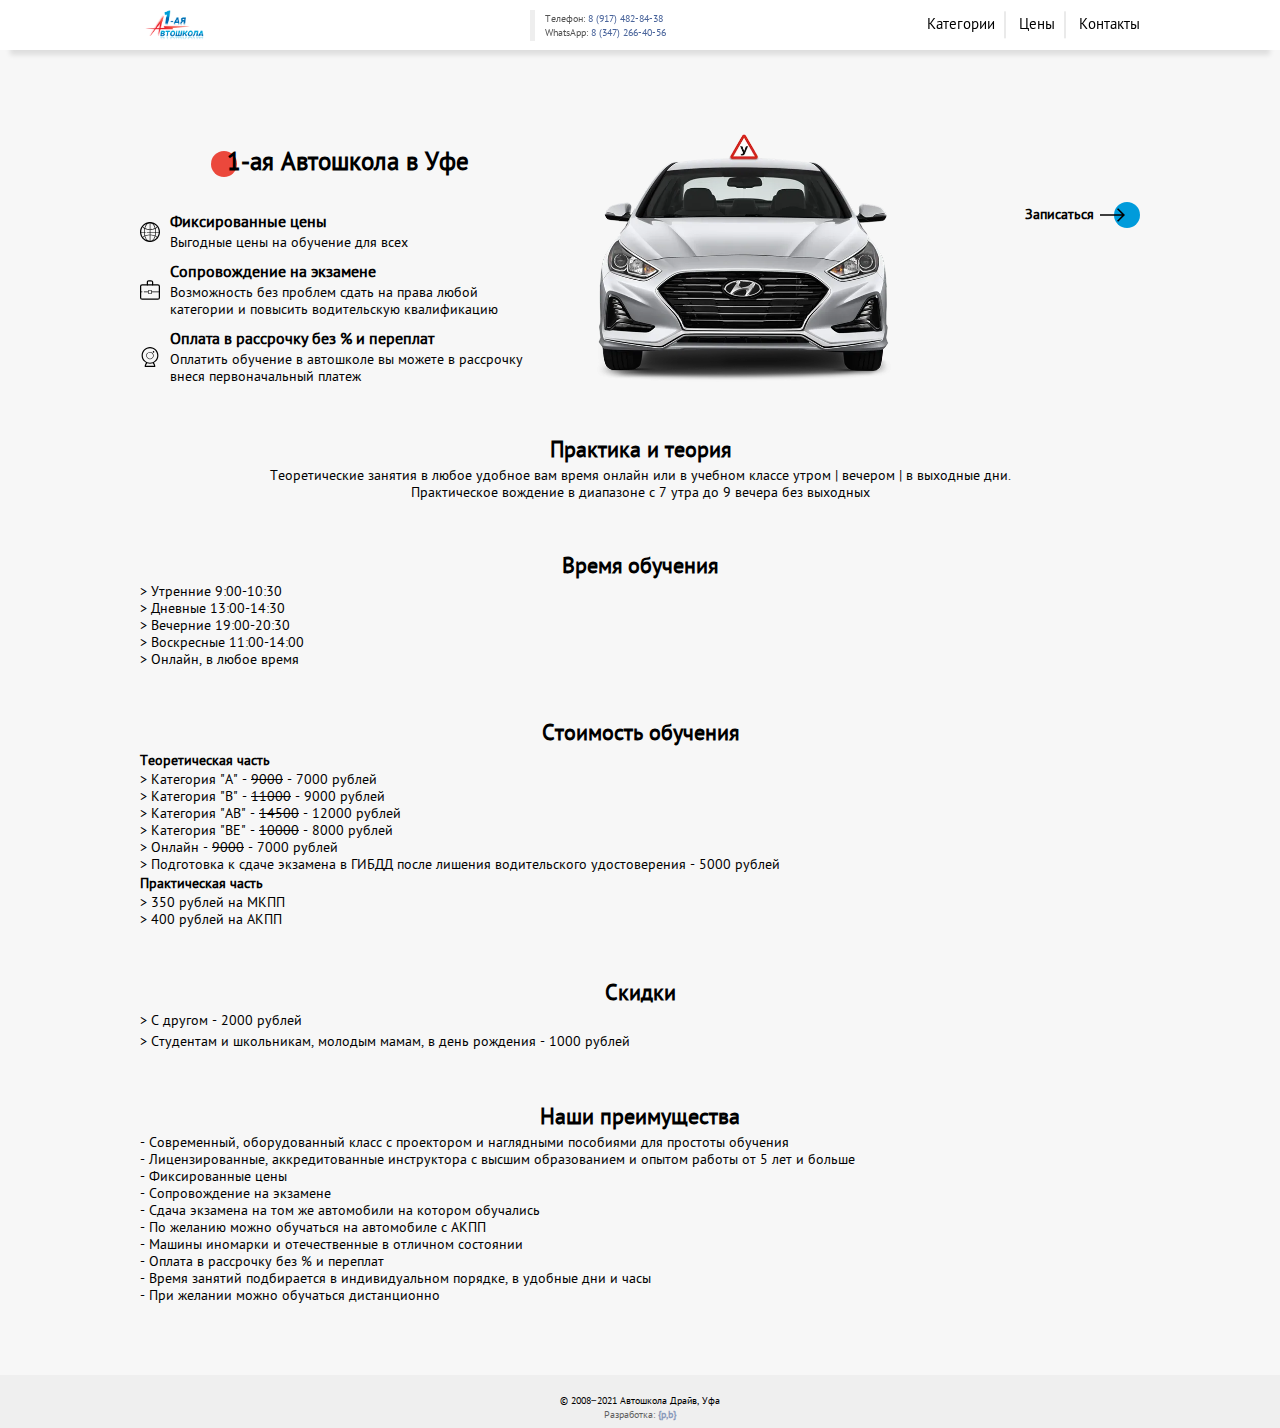
<file: drive02/index.html>
<!DOCTYPE html>
<html lang="ru">
<head>
    <meta charset="utf-8">
    <title>1-ая Автошкола | Автошкола г. Уфа</title>
    <link rel="stylesheet" href="reset.css">
    <link rel="stylesheet" href="pt-sans/stylesheet.css">
    <link rel="stylesheet" href="style.css">
    <link rel="icon" href="favicon192.png">
</head>

<body>
<header>
    <nav class="header-nav top-fixed">
        <div class="header-nav-inner">
            <a class="header-logo" href="/"></a>
            <div class="header-info">
                <div class="header-info-line">Телефон: <a class="info-whatsapp-tel-number"
                                                          href="https://wa.me/79174828438">8 (917) 482-84-38</a></div>
                <div class="header-info-line">WhatsApp: <a class="info-city-tel-number" href="tel:83472664056">8 (347)
                    266-40-56</a></div>

            </div>

            <ul class="header-menu">
                <li class="categories"><a href="#">Категории</a></li>
                <li><a href="#">Цены</a></li>
                <li><a href="#">Контакты</a></li>
            </ul>
        </div>

    </nav>
</header>

<main class="page-block">
    <div class="page-block-inner">
        <section class="welcome">
            <div class="welcome-header">
                <h1><i class="left-red-icon"></i>1-ая Автошкола в Уфе</h1>
            </div>

            <div class="welcome-image">
                <img class="site-image" src="hundai.webp">
            </div>

            <div class="welcome-sign-up">
                <a class="link-application" href="#" title=""><b>Записаться</b><i class="right-blue-icon"></i></a>
            </div>

            <div class="welcome-highlights">
                <div class="welcome-highlight icon-planet">
                    <h1>Фиксированные цены</h1>
                    <p>Выгодные цены на обучение для всех</p>
                </div>
                <div class="welcome-highlight icon-bag">
                    <h1>Сопровождение на экзамене</h1>
                    <p>Возможность без проблем сдать на права любой категории и повысить водительскую квалификацию</p>
                </div>
                <div class="welcome-highlight icon-camera">
                    <h1>Оплата в рассрочку без % и переплат</h1>
                    <p>Оплатить обучение в автошколе вы можете в рассрочку внеся первоначальный платеж</p>
                </div>
            </div>


        </section>


        <section class="practice-and-theory">
            <div>
                <h1>Практика и теория</h1>
                <p>
                    Теоретические занятия в любое удобное вам время онлайн или в учебном классе утром | вечером | в
                    выходные дни.<br>
                    Практическое вождение в диапазоне с 7 утра до 9 вечера без выходных
                </p>
            </div>
        </section>


        <section class="groups">
            <div>
                <h1>Время обучения</h1>
                <ul>
                    <li> Утренние 9:00-10:30</li>
                    <li> Дневные 13:00-14:30</li>
                    <li> Вечерние 19:00-20:30</li>
                    <li> Воскресные 11:00-14:00</li>
                    <li> Онлайн, в любое время</li>
                </ul>
            </div>
        </section>

        <section class="cost-of-training">
            <div>
                <h1>Стоимость обучения</h1>
                <ul><b>Теоретическая часть</b>
                    <li> Категория "А" -
                        <del>9000</del>
                        - 7000 рублей
                    </li>
                    <li> Категория "В" -
                        <del>11000</del>
                        - 9000 рублей
                    </li>
                    <li> Категория "АВ" -
                        <del>14500</del>
                        - 12000 рублей
                    </li>
                    <li> Категория "ВЕ" -
                        <del>10000</del>
                        - 8000 рублей
                    </li>
                    <li> Онлайн -
                        <del>9000</del>
                        - 7000 рублей
                    </li>
                    <li> Подготовка к сдаче экзамена в ГИБДД после лишения водительского удостоверения - 5000 рублей
                    </li>
                </ul>

                <ul><b>Практическая часть</b>
                    <li> 350 рублей на МКПП</li>
                    <li> 400 рублей на АКПП</li>
                </ul>
            </div>
        </section>

        <section class="discounts">
            <div>
                <h1>Скидки</h1>
                <ul>
                    <li> С другом - 2000 рублей</li>
                    <li> Студентам и школьникам, молодым мамам, в день рождения - 1000 рублей</li>
                </ul>

            </div>
        </section>

        <section class="our-advantages">
            <div>
                <h1>Наши преимущества</h1>
                <p>
                    - Современный, оборудованный класс с проектором и наглядными пособиями для простоты обучения<br>
                    - Лицензированные, аккредитованные инструктора с высшим образованием и опытом работы от 5 лет и
                    больше<br>
                    - Фиксированные цены<br>
                    - Сопровождение на экзамене<br>
                    - Сдача экзамена на том же автомобили на котором обучались<br>
                    - По желанию можно обучаться на автомобиле с АКПП<br>
                    - Машины иномарки и отечественные в отличном состоянии<br>
                    - Оплата в рассрочку без % и переплат<br>
                    - Время занятий подбирается в индивидуальном порядке, в удобные дни и часы<br>
                    - При желании можно обучаться дистанционно<br>
                </p>
            </div>
        </section>


        <aside>
            <div class="aside-link-block">
                <div class="aside-container">
                    <div class="aside-button"><a class="link-whatsapp-tel-number" href="https://wa.me/79174828438"></a>
                    </div>
                    <div class="aside-button"><a class="link-city-tel-number" href="tel:83472664056">8(347)266-40-56</a>
                    </div>
                    <div class="aside-button"><a class="link-application">Оставить заявку<i class="right-blue-icon"></i></a>
                    </div>
                </div>
            </div>
        </aside>
    </div>
</main>


<footer>
    <div class="footer-nav">
        <div class="copyright">
            © 2008−2021 Автошкола Драйв, Уфа
        </div>
        <div class="developer">
            Разработка:
            <a href="#" target="_blank">{p,b}</a>
        </div>
    </div>
</footer>


</body>
</html>
</file>
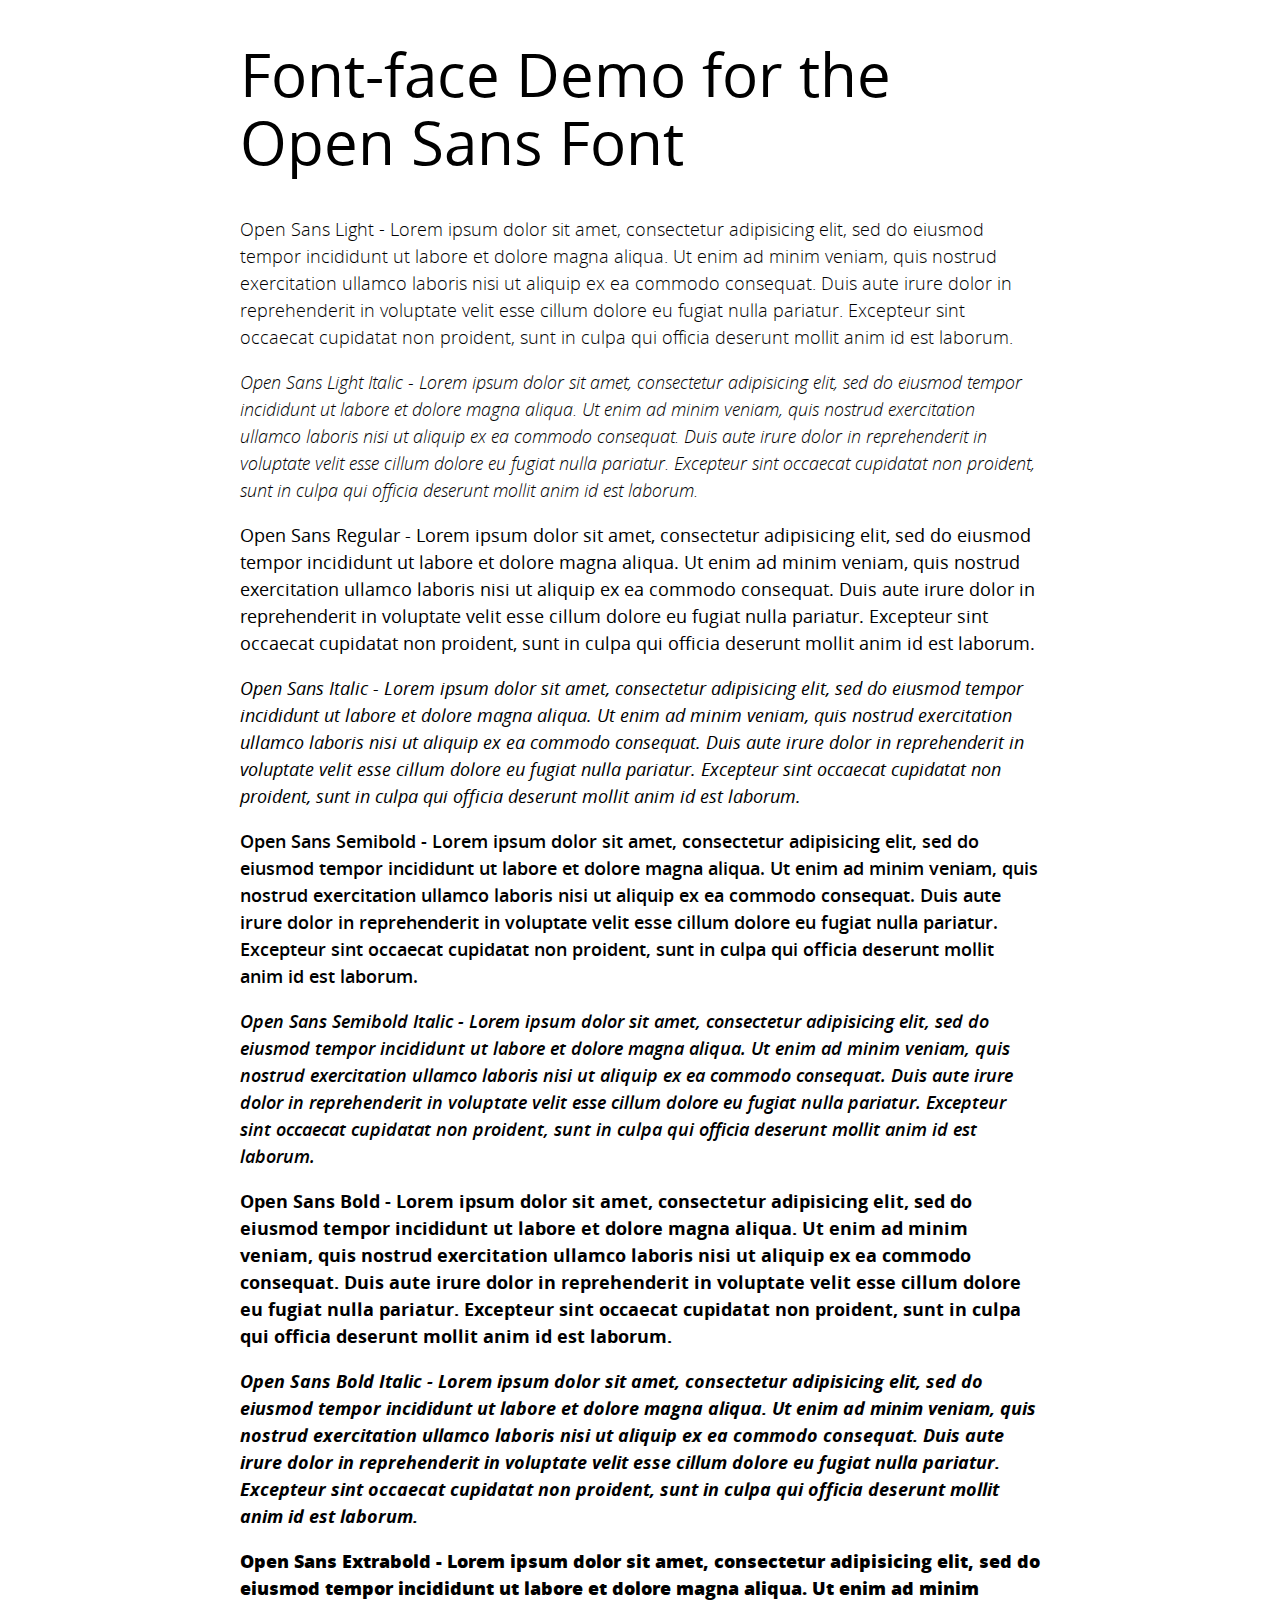
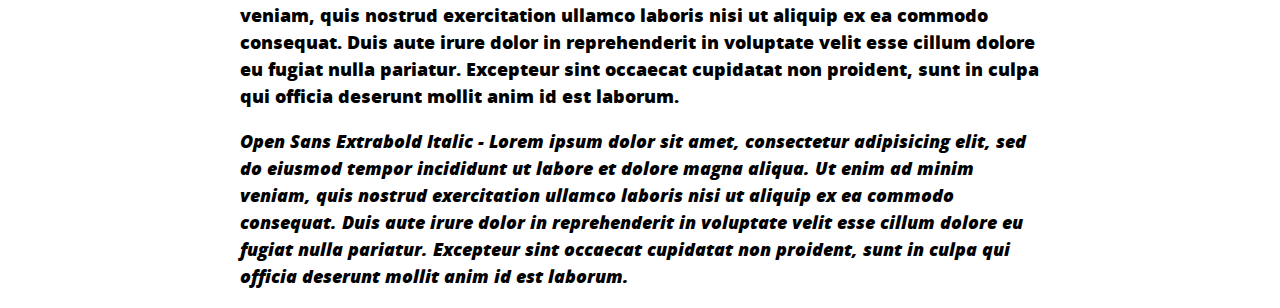
<file: drive02/open-sans/demo.html>
<!DOCTYPE html PUBLIC "-//W3C//DTD XHTML 1.0 Strict//EN"
	"http://www.w3.org/TR/xhtml1/DTD/xhtml1-strict.dtd">

<html xmlns="http://www.w3.org/1999/xhtml" xml:lang="en" lang="en">
<head>
	<meta http-equiv="Content-Type" content="text/html; charset=utf-8"/>

	<title>Font Face Demo</title>
	<link rel="stylesheet" href="stylesheet.css" type="text/css" charset="utf-8">
	<style type="text/css" media="screen">
		h1.fontface {font: 60px/68px 'OpenSansRegular', Arial, sans-serif;letter-spacing: 0;}

		p.style1 {font: 18px/27px 'OpenSansLight', Arial, sans-serif;}
		p.style2 {font: 18px/27px 'OpenSansLightItalic', Arial, sans-serif;}
		p.style3 {font: 18px/27px 'OpenSansRegular', Arial, sans-serif;}
		p.style4 {font: 18px/27px 'OpenSansItalic', Arial, sans-serif;}
		p.style5 {font: 18px/27px 'OpenSansSemibold', Arial, sans-serif;}
		p.style6 {font: 18px/27px 'OpenSansSemiboldItalic', Arial, sans-serif;}
		p.style7 {font: 18px/27px 'OpenSansBold', Arial, sans-serif;}
		p.style8 {font: 18px/27px 'OpenSansBoldItalic', Arial, sans-serif;}
		p.style9 {font: 18px/27px 'OpenSansExtrabold', Arial, sans-serif;}
		p.style10 {font: 18px/27px 'OpenSansExtraboldItalic', Arial, sans-serif;}
		
		#container {
			width: 800px;
			margin-left: auto;
			margin-right: auto;
		}
	</style>
</head>

<body>
	<div id="container">
		<h1 class="fontface">Font-face Demo for the Open Sans Font</h1>
	
	 

	<p class="style1">Open Sans Light - Lorem ipsum dolor sit amet, consectetur adipisicing elit, sed do eiusmod tempor incididunt ut labore et dolore magna aliqua. Ut enim ad minim veniam, quis nostrud exercitation ullamco laboris nisi ut aliquip ex ea commodo consequat. Duis aute irure dolor in reprehenderit in voluptate velit esse cillum dolore eu fugiat nulla pariatur. Excepteur sint occaecat cupidatat non proident, sunt in culpa qui officia deserunt mollit anim id est laborum.</p>

	 

	<p class="style2">Open Sans Light Italic - Lorem ipsum dolor sit amet, consectetur adipisicing elit, sed do eiusmod tempor incididunt ut labore et dolore magna aliqua. Ut enim ad minim veniam, quis nostrud exercitation ullamco laboris nisi ut aliquip ex ea commodo consequat. Duis aute irure dolor in reprehenderit in voluptate velit esse cillum dolore eu fugiat nulla pariatur. Excepteur sint occaecat cupidatat non proident, sunt in culpa qui officia deserunt mollit anim id est laborum.</p>

	 

	<p class="style3">Open Sans Regular - Lorem ipsum dolor sit amet, consectetur adipisicing elit, sed do eiusmod tempor incididunt ut labore et dolore magna aliqua. Ut enim ad minim veniam, quis nostrud exercitation ullamco laboris nisi ut aliquip ex ea commodo consequat. Duis aute irure dolor in reprehenderit in voluptate velit esse cillum dolore eu fugiat nulla pariatur. Excepteur sint occaecat cupidatat non proident, sunt in culpa qui officia deserunt mollit anim id est laborum.</p>

	 

	<p class="style4">Open Sans Italic - Lorem ipsum dolor sit amet, consectetur adipisicing elit, sed do eiusmod tempor incididunt ut labore et dolore magna aliqua. Ut enim ad minim veniam, quis nostrud exercitation ullamco laboris nisi ut aliquip ex ea commodo consequat. Duis aute irure dolor in reprehenderit in voluptate velit esse cillum dolore eu fugiat nulla pariatur. Excepteur sint occaecat cupidatat non proident, sunt in culpa qui officia deserunt mollit anim id est laborum.</p>

	 

	<p class="style5">Open Sans Semibold - Lorem ipsum dolor sit amet, consectetur adipisicing elit, sed do eiusmod tempor incididunt ut labore et dolore magna aliqua. Ut enim ad minim veniam, quis nostrud exercitation ullamco laboris nisi ut aliquip ex ea commodo consequat. Duis aute irure dolor in reprehenderit in voluptate velit esse cillum dolore eu fugiat nulla pariatur. Excepteur sint occaecat cupidatat non proident, sunt in culpa qui officia deserunt mollit anim id est laborum.</p>

	 

	<p class="style6">Open Sans Semibold Italic - Lorem ipsum dolor sit amet, consectetur adipisicing elit, sed do eiusmod tempor incididunt ut labore et dolore magna aliqua. Ut enim ad minim veniam, quis nostrud exercitation ullamco laboris nisi ut aliquip ex ea commodo consequat. Duis aute irure dolor in reprehenderit in voluptate velit esse cillum dolore eu fugiat nulla pariatur. Excepteur sint occaecat cupidatat non proident, sunt in culpa qui officia deserunt mollit anim id est laborum.</p>

	 

	<p class="style7">Open Sans Bold - Lorem ipsum dolor sit amet, consectetur adipisicing elit, sed do eiusmod tempor incididunt ut labore et dolore magna aliqua. Ut enim ad minim veniam, quis nostrud exercitation ullamco laboris nisi ut aliquip ex ea commodo consequat. Duis aute irure dolor in reprehenderit in voluptate velit esse cillum dolore eu fugiat nulla pariatur. Excepteur sint occaecat cupidatat non proident, sunt in culpa qui officia deserunt mollit anim id est laborum.</p>

	 

	<p class="style8">Open Sans Bold Italic - Lorem ipsum dolor sit amet, consectetur adipisicing elit, sed do eiusmod tempor incididunt ut labore et dolore magna aliqua. Ut enim ad minim veniam, quis nostrud exercitation ullamco laboris nisi ut aliquip ex ea commodo consequat. Duis aute irure dolor in reprehenderit in voluptate velit esse cillum dolore eu fugiat nulla pariatur. Excepteur sint occaecat cupidatat non proident, sunt in culpa qui officia deserunt mollit anim id est laborum.</p>

	 

	<p class="style9">Open Sans Extrabold - Lorem ipsum dolor sit amet, consectetur adipisicing elit, sed do eiusmod tempor incididunt ut labore et dolore magna aliqua. Ut enim ad minim veniam, quis nostrud exercitation ullamco laboris nisi ut aliquip ex ea commodo consequat. Duis aute irure dolor in reprehenderit in voluptate velit esse cillum dolore eu fugiat nulla pariatur. Excepteur sint occaecat cupidatat non proident, sunt in culpa qui officia deserunt mollit anim id est laborum.</p>

	 

	<p class="style10">Open Sans Extrabold Italic - Lorem ipsum dolor sit amet, consectetur adipisicing elit, sed do eiusmod tempor incididunt ut labore et dolore magna aliqua. Ut enim ad minim veniam, quis nostrud exercitation ullamco laboris nisi ut aliquip ex ea commodo consequat. Duis aute irure dolor in reprehenderit in voluptate velit esse cillum dolore eu fugiat nulla pariatur. Excepteur sint occaecat cupidatat non proident, sunt in culpa qui officia deserunt mollit anim id est laborum.</p>

		</div>
</body>
</html>
</file>
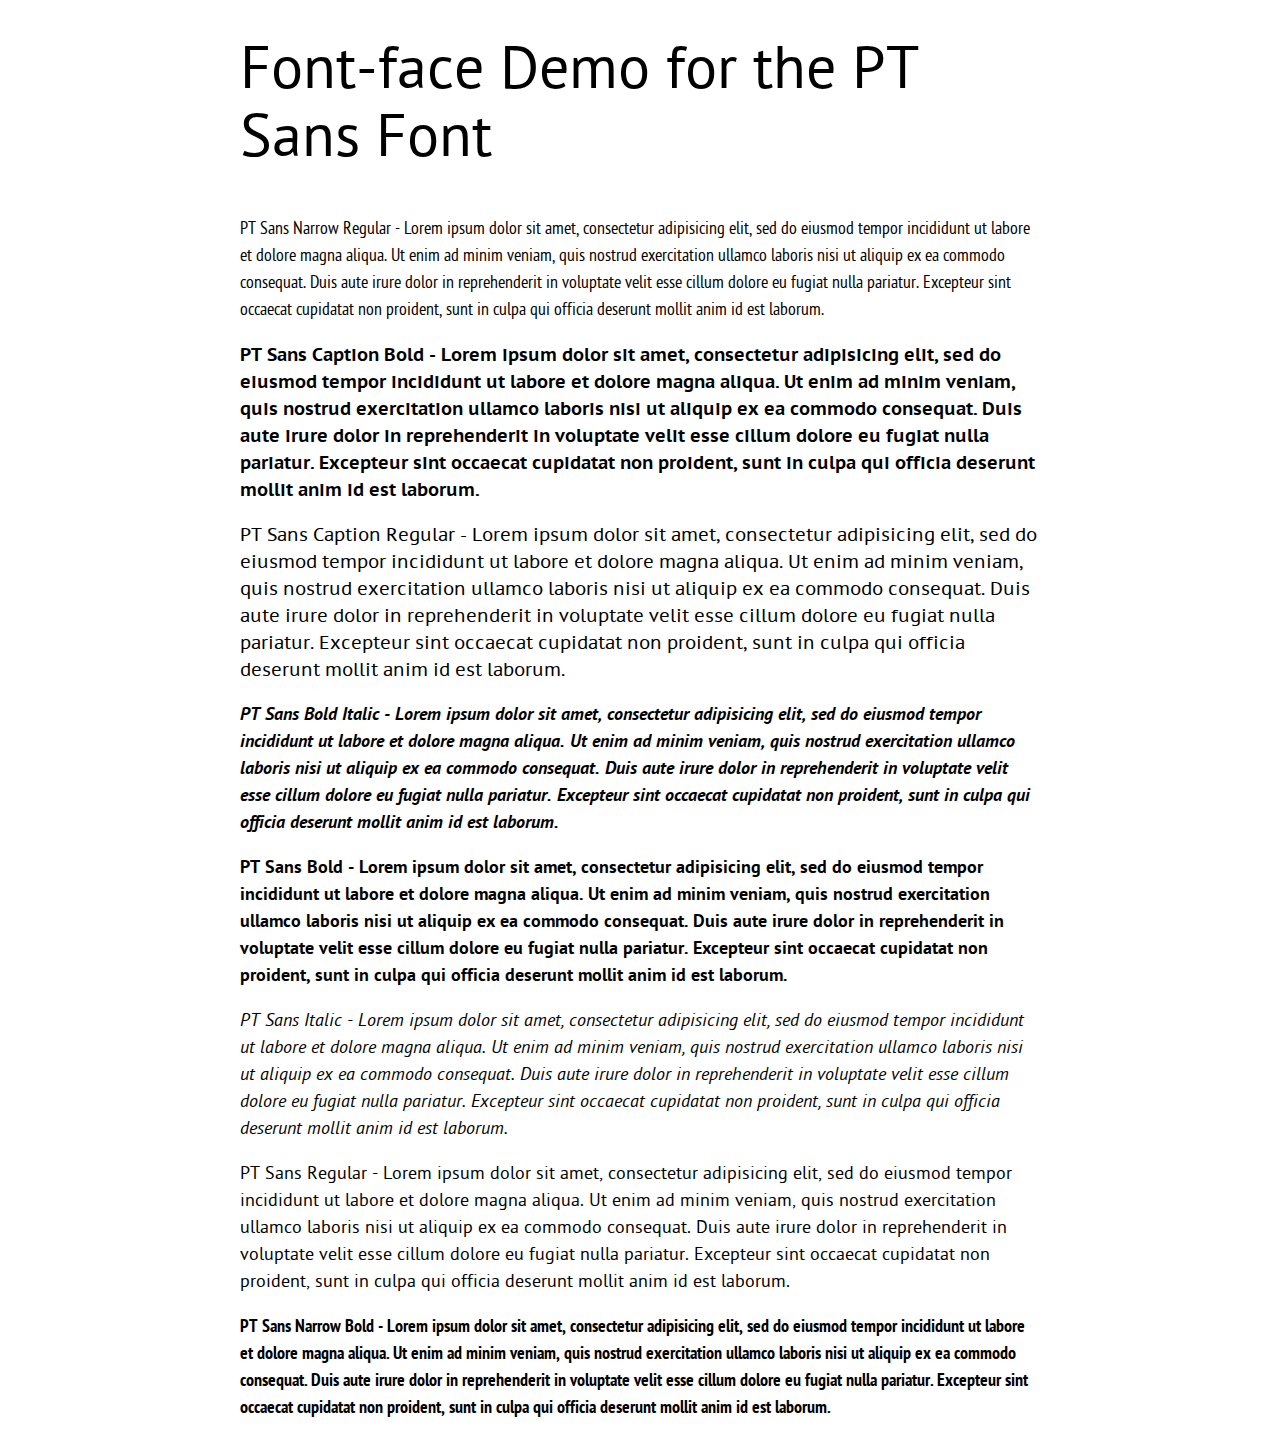
<file: drive02/pt-sans/demo.html>
<!DOCTYPE html PUBLIC "-//W3C//DTD XHTML 1.0 Strict//EN"
	"http://www.w3.org/TR/xhtml1/DTD/xhtml1-strict.dtd">

<html xmlns="http://www.w3.org/1999/xhtml" xml:lang="en" lang="en">
<head>
	<meta http-equiv="Content-Type" content="text/html; charset=utf-8"/>

	<title>Font Face Demo</title>
	<link rel="stylesheet" href="stylesheet.css" type="text/css" charset="utf-8">
	<style type="text/css" media="screen">
		h1.fontface {font: 60px/68px 'PTSansRegular', Arial, sans-serif;letter-spacing: 0;}

		p.style1 {font: 18px/27px 'PTSansNarrowRegular', Arial, sans-serif;}
		p.style2 {font: 18px/27px 'PTSansCaptionBold', Arial, sans-serif;}
		p.style3 {font: 18px/27px 'PTSansCaptionRegular', Arial, sans-serif;}
		p.style4 {font: 18px/27px 'PTSansBoldItalic', Arial, sans-serif;}
		p.style5 {font: 18px/27px 'PTSansBold', Arial, sans-serif;}
		p.style6 {font: 18px/27px 'PTSansItalic', Arial, sans-serif;}
		p.style7 {font: 18px/27px 'PTSansRegular', Arial, sans-serif;}
		p.style8 {font: 18px/27px 'PTSansNarrowBold', Arial, sans-serif;}
		
		#container {
			width: 800px;
			margin-left: auto;
			margin-right: auto;
		}
	</style>
</head>

<body>
	<div id="container">
		<h1 class="fontface">Font-face Demo for the PT Sans Font</h1>
	
	 

	<p class="style1">PT Sans Narrow Regular - Lorem ipsum dolor sit amet, consectetur adipisicing elit, sed do eiusmod tempor incididunt ut labore et dolore magna aliqua. Ut enim ad minim veniam, quis nostrud exercitation ullamco laboris nisi ut aliquip ex ea commodo consequat. Duis aute irure dolor in reprehenderit in voluptate velit esse cillum dolore eu fugiat nulla pariatur. Excepteur sint occaecat cupidatat non proident, sunt in culpa qui officia deserunt mollit anim id est laborum.</p>

	 

	<p class="style2">PT Sans Caption Bold - Lorem ipsum dolor sit amet, consectetur adipisicing elit, sed do eiusmod tempor incididunt ut labore et dolore magna aliqua. Ut enim ad minim veniam, quis nostrud exercitation ullamco laboris nisi ut aliquip ex ea commodo consequat. Duis aute irure dolor in reprehenderit in voluptate velit esse cillum dolore eu fugiat nulla pariatur. Excepteur sint occaecat cupidatat non proident, sunt in culpa qui officia deserunt mollit anim id est laborum.</p>

	 

	<p class="style3">PT Sans Caption Regular - Lorem ipsum dolor sit amet, consectetur adipisicing elit, sed do eiusmod tempor incididunt ut labore et dolore magna aliqua. Ut enim ad minim veniam, quis nostrud exercitation ullamco laboris nisi ut aliquip ex ea commodo consequat. Duis aute irure dolor in reprehenderit in voluptate velit esse cillum dolore eu fugiat nulla pariatur. Excepteur sint occaecat cupidatat non proident, sunt in culpa qui officia deserunt mollit anim id est laborum.</p>

	 

	<p class="style4">PT Sans Bold Italic - Lorem ipsum dolor sit amet, consectetur adipisicing elit, sed do eiusmod tempor incididunt ut labore et dolore magna aliqua. Ut enim ad minim veniam, quis nostrud exercitation ullamco laboris nisi ut aliquip ex ea commodo consequat. Duis aute irure dolor in reprehenderit in voluptate velit esse cillum dolore eu fugiat nulla pariatur. Excepteur sint occaecat cupidatat non proident, sunt in culpa qui officia deserunt mollit anim id est laborum.</p>

	 

	<p class="style5">PT Sans Bold - Lorem ipsum dolor sit amet, consectetur adipisicing elit, sed do eiusmod tempor incididunt ut labore et dolore magna aliqua. Ut enim ad minim veniam, quis nostrud exercitation ullamco laboris nisi ut aliquip ex ea commodo consequat. Duis aute irure dolor in reprehenderit in voluptate velit esse cillum dolore eu fugiat nulla pariatur. Excepteur sint occaecat cupidatat non proident, sunt in culpa qui officia deserunt mollit anim id est laborum.</p>

	 

	<p class="style6">PT Sans Italic - Lorem ipsum dolor sit amet, consectetur adipisicing elit, sed do eiusmod tempor incididunt ut labore et dolore magna aliqua. Ut enim ad minim veniam, quis nostrud exercitation ullamco laboris nisi ut aliquip ex ea commodo consequat. Duis aute irure dolor in reprehenderit in voluptate velit esse cillum dolore eu fugiat nulla pariatur. Excepteur sint occaecat cupidatat non proident, sunt in culpa qui officia deserunt mollit anim id est laborum.</p>

	 

	<p class="style7">PT Sans Regular - Lorem ipsum dolor sit amet, consectetur adipisicing elit, sed do eiusmod tempor incididunt ut labore et dolore magna aliqua. Ut enim ad minim veniam, quis nostrud exercitation ullamco laboris nisi ut aliquip ex ea commodo consequat. Duis aute irure dolor in reprehenderit in voluptate velit esse cillum dolore eu fugiat nulla pariatur. Excepteur sint occaecat cupidatat non proident, sunt in culpa qui officia deserunt mollit anim id est laborum.</p>

	 

	<p class="style8">PT Sans Narrow Bold - Lorem ipsum dolor sit amet, consectetur adipisicing elit, sed do eiusmod tempor incididunt ut labore et dolore magna aliqua. Ut enim ad minim veniam, quis nostrud exercitation ullamco laboris nisi ut aliquip ex ea commodo consequat. Duis aute irure dolor in reprehenderit in voluptate velit esse cillum dolore eu fugiat nulla pariatur. Excepteur sint occaecat cupidatat non proident, sunt in culpa qui officia deserunt mollit anim id est laborum.</p>

		</div>
</body>
</html>
</file>
<file: drive02/pt-sans/stylesheet.css>
/* Generated by Font Squirrel (http://www.fontsquirrel.com) on November 3, 2012 01:26:32 AM America/New_York */



@font-face {
    font-family: 'PTSansNarrowRegular';
    src: url('PTN57F-webfont.eot');
    src: url('PTN57F-webfont.eot?#iefix') format('embedded-opentype'),
         url('PTN57F-webfont.woff') format('woff'),
         url('PTN57F-webfont.ttf') format('truetype'),
         url('PTN57F-webfont.svg#PTSansNarrowRegular') format('svg');
    font-weight: normal;
    font-style: normal;

}

@font-face {
    font-family: 'PTSansCaptionBold';
    src: url('PTC75F-webfont.eot');
    src: url('PTC75F-webfont.eot?#iefix') format('embedded-opentype'),
         url('PTC75F-webfont.woff') format('woff'),
         url('PTC75F-webfont.ttf') format('truetype'),
         url('PTC75F-webfont.svg#PTSansCaptionBold') format('svg');
    font-weight: normal;
    font-style: normal;

}

@font-face {
    font-family: 'PTSansCaptionRegular';
    src: url('PTC55F-webfont.eot');
    src: url('PTC55F-webfont.eot?#iefix') format('embedded-opentype'),
         url('PTC55F-webfont.woff') format('woff'),
         url('PTC55F-webfont.ttf') format('truetype'),
         url('PTC55F-webfont.svg#PTSansCaptionRegular') format('svg');
    font-weight: normal;
    font-style: normal;

}

@font-face {
    font-family: 'PTSansBoldItalic';
    src: url('PTS76F-webfont.eot');
    src: url('PTS76F-webfont.eot?#iefix') format('embedded-opentype'),
         url('PTS76F-webfont.woff') format('woff'),
         url('PTS76F-webfont.ttf') format('truetype'),
         url('PTS76F-webfont.svg#PTSansBoldItalic') format('svg');
    font-weight: normal;
    font-style: normal;

}

@font-face {
    font-family: 'PTSansBold';
    src: url('PTS75F-webfont.eot');
    src: url('PTS75F-webfont.eot?#iefix') format('embedded-opentype'),
         url('PTS75F-webfont.woff') format('woff'),
         url('PTS75F-webfont.ttf') format('truetype'),
         url('PTS75F-webfont.svg#PTSansBold') format('svg');
    font-weight: normal;
    font-style: normal;

}

@font-face {
    font-family: 'PTSansItalic';
    src: url('PTS56F-webfont.eot');
    src: url('PTS56F-webfont.eot?#iefix') format('embedded-opentype'),
         url('PTS56F-webfont.woff') format('woff'),
         url('PTS56F-webfont.ttf') format('truetype'),
         url('PTS56F-webfont.svg#PTSansItalic') format('svg');
    font-weight: normal;
    font-style: normal;

}

@font-face {
    font-family: 'PTSansRegular';
    src: url('PTS55F-webfont.eot');
    src: url('PTS55F-webfont.eot?#iefix') format('embedded-opentype'),
         url('PTS55F-webfont.woff') format('woff'),
         url('PTS55F-webfont.ttf') format('truetype'),
         url('PTS55F-webfont.svg#PTSansRegular') format('svg');
    font-weight: normal;
    font-style: normal;

}

@font-face {
    font-family: 'PTSansNarrowBold';
    src: url('PTN77F-webfont.eot');
    src: url('PTN77F-webfont.eot?#iefix') format('embedded-opentype'),
         url('PTN77F-webfont.woff') format('woff'),
         url('PTN77F-webfont.ttf') format('truetype'),
         url('PTN77F-webfont.svg#PTSansNarrowBold') format('svg');
    font-weight: normal;
    font-style: normal;

}
</file>
<file: drive02/style.css>
:root {
    --max-width: auto;
    --min-width: auto;
    --main-horizontal-margin: 2rem;
}

html, body {
    min-height: 100%;
    width: 100%;
}

html {
    font-size: 25px;
    background: #f7f7f7;
}

body {
    font-family: "PTSansRegular", Arial, sans-serif;
}

ul {
    margin: 0;
    padding: 0;
}
li {
    list-style: none;
}
a {
    text-decoration-line: none;
    color: black;
}

main {
    font-size: 1.4rem;
}

main section:not(:first-child) {
    margin-top: 5rem;
}

.header-nav {
    height: 5rem;
    display: flex;
    width: 100%;
    margin: 0;
    box-shadow: 0 1.5rem 0.5rem -1rem rgba(0, 0, 0, 0.1);
}

.header-nav-inner {
    flex-grow: 1;
    max-width: var(--max-width);
    min-width: var(--min-width);
    display: flex;
    flex-wrap: nowrap;
    justify-content: flex-end;
    position: relative;
    margin: 0 auto;
    padding: 0 var(--main-horizontal-margin);
}

.header-nav-inner::before {
    content: "";
    position: absolute;
    width: 10.6rem;
    height: 4rem;
    left: var(--main-horizontal-margin);
    top: 0.5rem;
    background-size: contain;
    background-image: url("logo-white.png");
    background-repeat: no-repeat;
}

.header-info {
    display: none;
}

.header-menu {
    display: flex;
    flex-wrap: nowrap;
    justify-content: flex-end;
    background-color: white;
    padding: 0.5rem 0;
    margin: auto 0;
}

.header-menu li {
    list-style: none;
    font-size: 1.5rem;
    margin: 0 0 0 1.2rem;
    padding-right: 1.2rem;
    position: relative;
}

.header-menu li:not(:last-child)::after {
    position: absolute;
    content: "";
    top: 50%;
    right: 1px;
    transform: translateY(-50%);
    width: 0.2rem;
    height: 130%;
    background-color: #eaeaea;

}

.header-menu li:last-child {
    padding-right: 0;
}


.page-block {
    display: flex;
    margin: 8rem var(--main-horizontal-margin) 7rem var(--main-horizontal-margin);
    height: auto;
}

.page-block-inner {
    max-width: var(--max-width);
    margin: 0 auto;
    flex-grow: 1;
}

.page-block h1 {
    text-align: center;
    font-size: 2.2rem;
    margin-bottom: 0;
}

.page-block p {
    margin: 0;
    line-height: 1.7rem;
}

.welcome {
    text-align: center;
}

.site-image {
    width: 23.5rem;
}

.welcome-header h1 {
    font-size: 2.5rem;
}

.welcome-highlights h1 {
    font-size: 1.6rem;
    text-align: left;
    margin: 1rem 0 0 3rem;
}

.welcome-highlights p {
    font-size: 1.4rem;
    text-align: left;
    margin: 0 0 0 3rem;

}

.welcome-highlight {
    position: relative;
}

.welcome-sign-up {
    display: none;
}

.icon-planet::before {
    content: "";
    position: absolute;
    width: 2rem;
    height: 2rem;
    left: 0;
    top: calc(50% - 1rem);
    background-size: contain;
    background-image: url("planet.svg");
    background-repeat: no-repeat;
}

.icon-bag::before {
    content: "";
    position: absolute;
    width: 2rem;
    height: 2rem;
    left: 0;
    top: calc(50% - 1rem);
    background-size: contain;
    background-image: url("bag.svg");
    background-repeat: no-repeat;
}

.icon-camera::before {
    content: "";
    position: absolute;
    width: 2rem;
    height: 2rem;
    left: 0;
    top: calc(50% - 1rem);
    background-size: contain;
    background-image: url("icon-camera.svg");
    background-repeat: no-repeat;
}


.practice-and-theory p {
    text-align: center;
    align-items: center;
}

.groups li {
    line-height: 1.7rem;
}

.groups li::before {
    content: ">";
}

.cost-of-training li {
    padding: 0;
    line-height: 1.7rem;
}

.cost-of-training li::before {
    content: ">";
}

.discounts li::before {
    content: ">";
}

.our-advantages {
    text-align: left;
}

.aside-container {
    display: flex;
    flex-wrap: nowrap;
    width: 100%;
    align-items: center;
    margin: auto 0.5rem;
}

.aside-button {
    font-size: 1.5rem;

}

.aside-button:first-child {
    margin-right: 1rem;
}

.aside-button:last-child {
    flex-grow: 1;
    display: flex;
}

.link-whatsapp-tel-number {
    display: block;
    position: relative;
    width: 4rem;
    height: 3rem;
}

.link-whatsapp-tel-number::before {
    content: "";
    position: absolute;
    width: 3rem;
    height: 3rem;
    left: 0;
    top: 0;
    background-size: contain;
    background-image: url("logo-whatsapp.jpg");
    background-repeat: no-repeat;

}

.aside-button .link-whatsapp-tel-number::after {
    position: absolute;
    content: "";
    top: 50%;
    right: 0;
    transform: translateY(-50%);
    width: 0.2rem;
    height: 100%;
    background-color: #eaeaea;
}

.link-city-tel-number {
    display: block;
    position: relative;
    padding-left: 3rem;
}

.link-city-tel-number::before {
    content: "";
    position: absolute;
    width: 2.6rem;
    height: 2.6rem;
    left: 0;
    top: 50%;
    transform: translateY(-50%);
    background-size: contain;
    background-image: url("logo-tell.png");
    background-repeat: no-repeat;

}

.aside-button .link-application::before {
    position: absolute;
    content: "";
    top: 50%;
    left: 0;
    transform: translateY(-50%);
    width: 0.2rem;
    height: 100%;
    background-color: #eaeaea;
}

.link-application {
    position: relative;
    white-space: nowrap;
    display: block;
    margin-left: auto;
    padding-left: 1rem;
}

.right-blue-icon::after {
    content: "";
    width: 2.5rem;
    height: 2rem;
    background-image: url("logo-arrow.svg");
    background-repeat: no-repeat;
    background-size: cover;
    background-position: center;
    position: absolute;
    right: 1.5rem;
    top: calc(50% - 1rem);
    transition: ease .2s;
    background-color: initial;
    z-index: 10;
}

.right-blue-icon {
    display: inline-block;
    position: relative;
    width: 2.6rem;
    height: 2.6rem;
    border-radius: 50%;
    background-color: #009bdb;
    vertical-align: middle;
    transition: ease .2s;
    margin-left: 2rem;
    background-image: initial;
}

.left-red-icon {
    display: inline-block;
    width: 2.6rem;
    height: 2.6rem;
    border-radius: 50%;
    background-color: #eb483c;
    vertical-align: middle;
    transition: ease .2s;
    background-image: initial;
    overflow: hidden;
    content: "";
    position: relative;
    margin-right: -1rem;
    z-index: -1;
}

/* Фиксированное положение меню сверху*/
.top-fixed {
    position: fixed;
    top: 0;
    z-index: 100;
    overflow: hidden;
    margin: 0;
    background: white;
}

/* Фиксированное положение меню снизу */
.aside-link-block {
    position: fixed;
    right: 0; /* Расстояние от правого края окна браузера */
    left: 0;
    bottom: 0;
    height: 4.5rem;
    background: white; /* Цвет фона */
    box-shadow: 0 1.5rem 1rem 2rem rgba(0, 0, 0, 0.1);
    display: flex;
    z-index: 10;
}

footer{
    background: #efefef;
    display: flex;
    min-width: fit-content;
}
.footer-nav{
    display: block;
    text-align: center;
    /*box-shadow: 0 1.5rem 1rem 2rem rgba(0, 0, 0, 0.1);*/
    padding: 2rem 1rem 0.5rem 1rem;
    max-width: var(--max-width);
    min-width: var(--min-width);
    margin: auto auto 6rem auto;
    flex-grow: 1;
}
.developer{
    opacity: 0.6;
}
.developer:hover{
    opacity: 1;
}
.developer a {
    color: #48639a;
    font-weight: bold;
}

@media (max-resolution: 1.5dppx), (-webkit-max-device-pixel-ratio: 1.5) {
    :root {
        --max-width: 100rem;
        --min-width: 90rem;
    }

    html {
        font-size: 10px;
    }

    .aside-link-block {
        display: none;
    }

    .header-nav-inner {
        justify-content: space-between;
    }

    .header-info {
        display: block;
        color: #555;
        border-left: 0.5rem solid #eee;
        height: 2.5rem;
        margin-top: auto;
        margin-bottom: auto;
        margin-left: calc(12rem + var(--main-horizontal-margin));
        padding: 0.3rem 0 0.3rem 1rem;
    }

    .info-city-tel-number,
    .info-whatsapp-tel-number{
        color: #48639a;
    }

    .header-info p {
        font-size: 1rem;
        margin: 0;

    }

    .welcome {
        margin: 5rem 0;
        display: grid;
        grid-template-columns: 40rem auto auto;
        grid-template-rows: auto auto;
        gap: 2rem 2rem;
    }

    .welcome-header {
        grid-column: 1/2;
        grid-row: 1/2;
    }

    .welcome-highlights {
        grid-column: 1/2;
        grid-row: 2/3;
    }

    .welcome-image {
        grid-column: 2/3;
        grid-row: 1/3;
        display: flex;
    }

    .site-image {
        margin: auto;
        width: 30rem;
    }

    .welcome-sign-up {
        grid-column: 3/3;
        grid-row: 2/3;
        display: flex;
    }
    .practice-and-theory p{
        text-align: center;
    }
    .sign-up {
        margin: auto;
    }

    .link-application::before {
        display: none;
    }
    .footer-nav{
        margin: auto;
    }
}
</file>
<file: drive02/open-sans/stylesheet.css>
/* Generated by Font Squirrel (http://www.fontsquirrel.com) on November 24, 2012 11:30:20 AM America/New_York */



@font-face {
    font-family: 'OpenSansLight';
    src: url('OpenSans-Light-webfont.eot');
    src: url('OpenSans-Light-webfont.eot?#iefix') format('embedded-opentype'),
         url('OpenSans-Light-webfont.woff') format('woff'),
         url('OpenSans-Light-webfont.ttf') format('truetype'),
         url('OpenSans-Light-webfont.svg#OpenSansLight') format('svg');
    font-weight: normal;
    font-style: normal;

}

@font-face {
    font-family: 'OpenSansLightItalic';
    src: url('OpenSans-LightItalic-webfont.eot');
    src: url('OpenSans-LightItalic-webfont.eot?#iefix') format('embedded-opentype'),
         url('OpenSans-LightItalic-webfont.woff') format('woff'),
         url('OpenSans-LightItalic-webfont.ttf') format('truetype'),
         url('OpenSans-LightItalic-webfont.svg#OpenSansLightItalic') format('svg');
    font-weight: normal;
    font-style: normal;

}

@font-face {
    font-family: 'OpenSansRegular';
    src: url('OpenSans-Regular-webfont.eot');
    src: url('OpenSans-Regular-webfont.eot?#iefix') format('embedded-opentype'),
         url('OpenSans-Regular-webfont.woff') format('woff'),
         url('OpenSans-Regular-webfont.ttf') format('truetype'),
         url('OpenSans-Regular-webfont.svg#OpenSansRegular') format('svg');
    font-weight: normal;
    font-style: normal;

}

@font-face {
    font-family: 'OpenSansItalic';
    src: url('OpenSans-Italic-webfont.eot');
    src: url('OpenSans-Italic-webfont.eot?#iefix') format('embedded-opentype'),
         url('OpenSans-Italic-webfont.woff') format('woff'),
         url('OpenSans-Italic-webfont.ttf') format('truetype'),
         url('OpenSans-Italic-webfont.svg#OpenSansItalic') format('svg');
    font-weight: normal;
    font-style: normal;

}

@font-face {
    font-family: 'OpenSansSemibold';
    src: url('OpenSans-Semibold-webfont.eot');
    src: url('OpenSans-Semibold-webfont.eot?#iefix') format('embedded-opentype'),
         url('OpenSans-Semibold-webfont.woff') format('woff'),
         url('OpenSans-Semibold-webfont.ttf') format('truetype'),
         url('OpenSans-Semibold-webfont.svg#OpenSansSemibold') format('svg');
    font-weight: normal;
    font-style: normal;

}

@font-face {
    font-family: 'OpenSansSemiboldItalic';
    src: url('OpenSans-SemiboldItalic-webfont.eot');
    src: url('OpenSans-SemiboldItalic-webfont.eot?#iefix') format('embedded-opentype'),
         url('OpenSans-SemiboldItalic-webfont.woff') format('woff'),
         url('OpenSans-SemiboldItalic-webfont.ttf') format('truetype'),
         url('OpenSans-SemiboldItalic-webfont.svg#OpenSansSemiboldItalic') format('svg');
    font-weight: normal;
    font-style: normal;

}

@font-face {
    font-family: 'OpenSansBold';
    src: url('OpenSans-Bold-webfont.eot');
    src: url('OpenSans-Bold-webfont.eot?#iefix') format('embedded-opentype'),
         url('OpenSans-Bold-webfont.woff') format('woff'),
         url('OpenSans-Bold-webfont.ttf') format('truetype'),
         url('OpenSans-Bold-webfont.svg#OpenSansBold') format('svg');
    font-weight: normal;
    font-style: normal;

}

@font-face {
    font-family: 'OpenSansBoldItalic';
    src: url('OpenSans-BoldItalic-webfont.eot');
    src: url('OpenSans-BoldItalic-webfont.eot?#iefix') format('embedded-opentype'),
         url('OpenSans-BoldItalic-webfont.woff') format('woff'),
         url('OpenSans-BoldItalic-webfont.ttf') format('truetype'),
         url('OpenSans-BoldItalic-webfont.svg#OpenSansBoldItalic') format('svg');
    font-weight: normal;
    font-style: normal;

}

@font-face {
    font-family: 'OpenSansExtrabold';
    src: url('OpenSans-ExtraBold-webfont.eot');
    src: url('OpenSans-ExtraBold-webfont.eot?#iefix') format('embedded-opentype'),
         url('OpenSans-ExtraBold-webfont.woff') format('woff'),
         url('OpenSans-ExtraBold-webfont.ttf') format('truetype'),
         url('OpenSans-ExtraBold-webfont.svg#OpenSansExtrabold') format('svg');
    font-weight: normal;
    font-style: normal;

}

@font-face {
    font-family: 'OpenSansExtraboldItalic';
    src: url('OpenSans-ExtraBoldItalic-webfont.eot');
    src: url('OpenSans-ExtraBoldItalic-webfont.eot?#iefix') format('embedded-opentype'),
         url('OpenSans-ExtraBoldItalic-webfont.woff') format('woff'),
         url('OpenSans-ExtraBoldItalic-webfont.ttf') format('truetype'),
         url('OpenSans-ExtraBoldItalic-webfont.svg#OpenSansExtraboldItalic') format('svg');
    font-weight: normal;
    font-style: normal;

}
</file>
